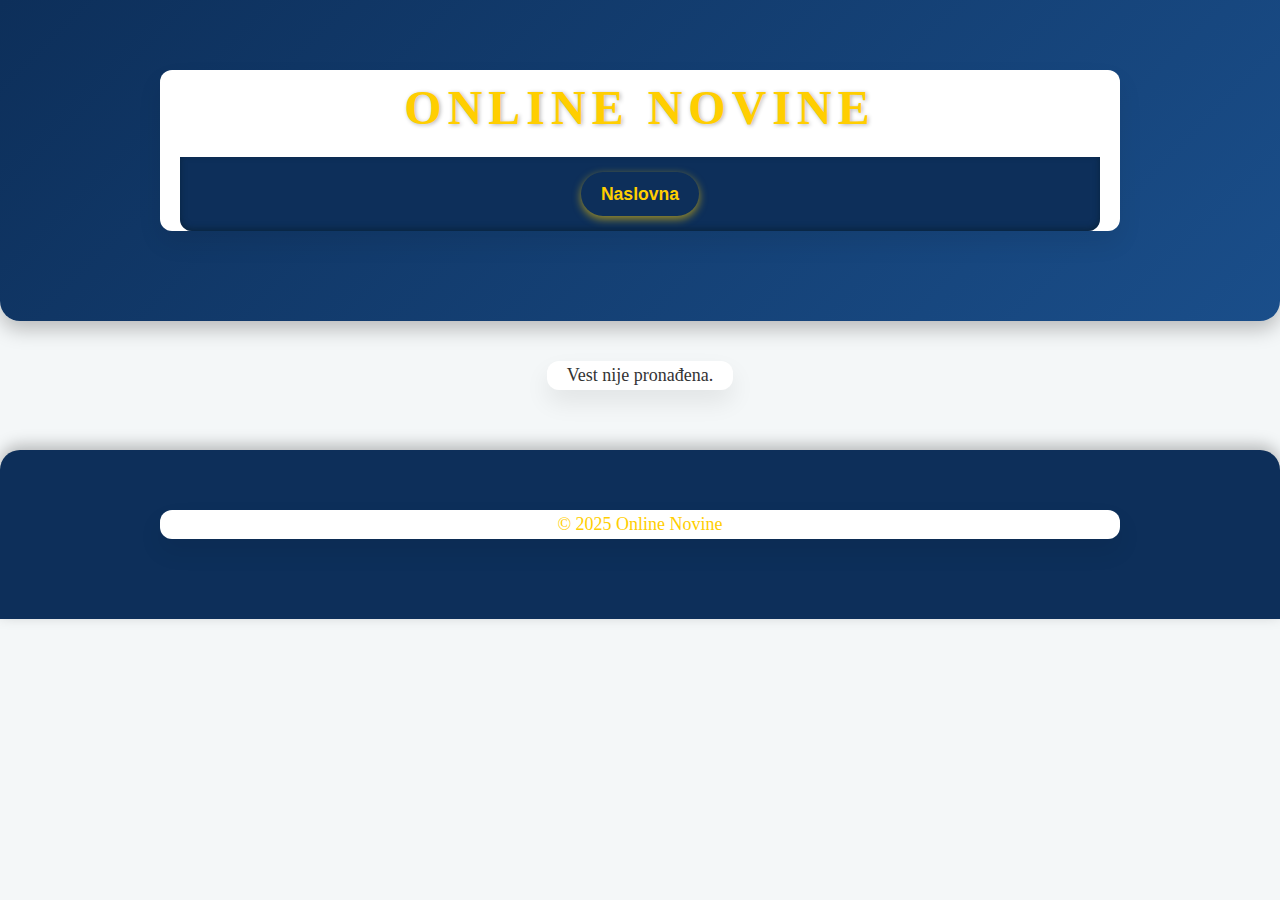
<file: vest.html>
<!DOCTYPE html>
<html lang="sr">
<head>
  <meta charset="UTF-8" />
  <meta name="viewport" content="width=device-width, initial-scale=1.0"/>
  <title>Detalji vesti</title>
  <link rel="stylesheet" href="css/style.css"/>
</head>
<body>
  <header>
    <div class="container">
      <h1>Online Novine</h1>
      <nav>
        <a href="index.html">Naslovna</a>
      </nav>
    </div>
  </header>

  <main class="container">
    <div id="vest-detalji"></div>
  </main>

  <footer>
    <div class="container">
      <p>&copy; 2025 Online Novine</p>
    </div>
  </footer>

  <script>
    const urlParams = new URLSearchParams(window.location.search);
    const id = parseInt(urlParams.get('id'));

    fetch('json/vesti.json')
      .then(response => response.json())
      .then(data => {
        const vest = data.find(v => v.id === id);
        const container = document.getElementById('vest-detalji');
        if (vest) {
          container.innerHTML = `
            <h2>${vest.naslov}</h2>
            <p><em>${vest.datum} | ${vest.kategorija}</em></p>
            <img src=\"${vest.slika}\" alt=\"${vest.naslov}\" style=\"max-width:100%; margin:20px 0;\" />
            <p>${vest.tekst}</p>
          `;
        } else {
          container.innerHTML = '<p>Vest nije pronađena.</p>';
        }
      });
  </script>
</body>
</html>
</file>
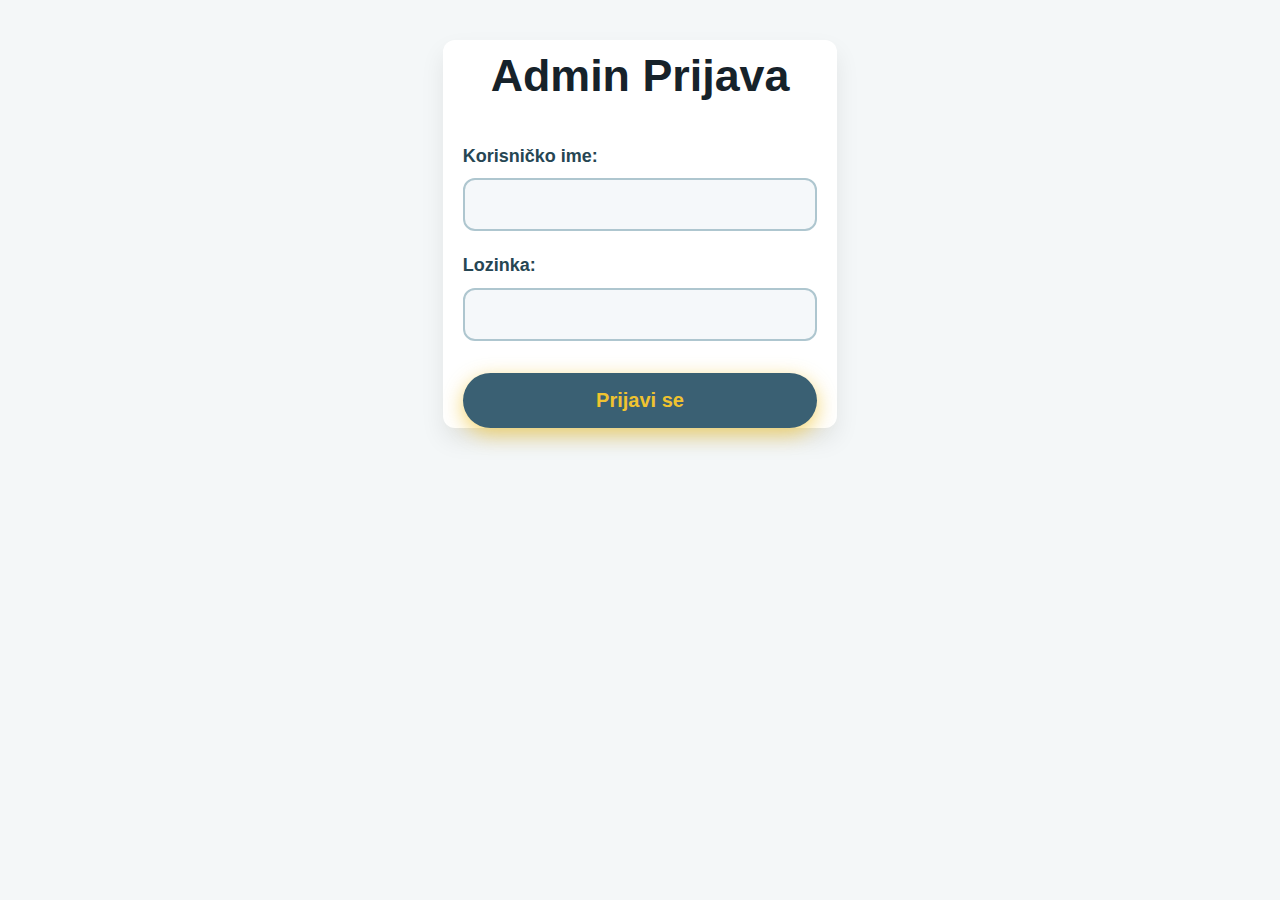
<file: admin/dashboard.html>
<!DOCTYPE html>
<html lang="sr">

<head>
    <meta charset="UTF-8">
    <meta name="viewport" content="width=device-width, initial-scale=1.0">
    <title>Admin Panel</title>
    <link rel="stylesheet" href="../css/style.css">
    <style>
        .admin-meni {
            display: flex;
            flex-direction: column;
            gap: 10px;
            margin-top: 20px;
        }

        .admin-meni a,
        .admin-meni button {
            padding: 10px;
            background-color: #eee;
            border: 1px solid #ccc;
            text-decoration: none;
            color: black;
            font-weight: bold;
            border-radius: 5px;
        }

        .admin-meni button {
            cursor: pointer;
        }
    </style>
</head>

<body>
    <header>
        <h1>Novo Pazovačke Novine</h1>
        <p>Vaš pouzdan izvor vesti iz Novih Pazove i okoline</p>
        <nav>
            <a href="../index.html">Početna</a>
            <a href="nova-vest.html">Nova Vest</a>
            <a href="izmeni-vest.html">Izmeni Vest</a>
            <a href="obrisi-vest.html">Obriši Vest</a>
            <a href="logout.html" onclick="sessionStorage.clear()">Logout</a>
        </nav>
    </header>

    <main class="container">
        <h2>Admin Panel</h2>
        <p>Dobrodošao!</p>

        <div class="admin-meni">
            <a href="nova-vest.html">➕ Dodaj novu vest</a>
            <a href="izmeni-vest.html">✏️ Izmeni vest</a>
            <a href="obrisi-vest.html">🗑️ Obriši vest</a>
            <button onclick="logout()">🚪 Odjavi se</button>
        </div>
    </main>

    <script>
        if (sessionStorage.getItem('admin') !== 'true') {
            window.location.href = 'login.html';
        }

        function logout() {
            sessionStorage.removeItem('admin');
            window.location.href = 'login.html';
        }
    </script>
</body>

</html>
</file>
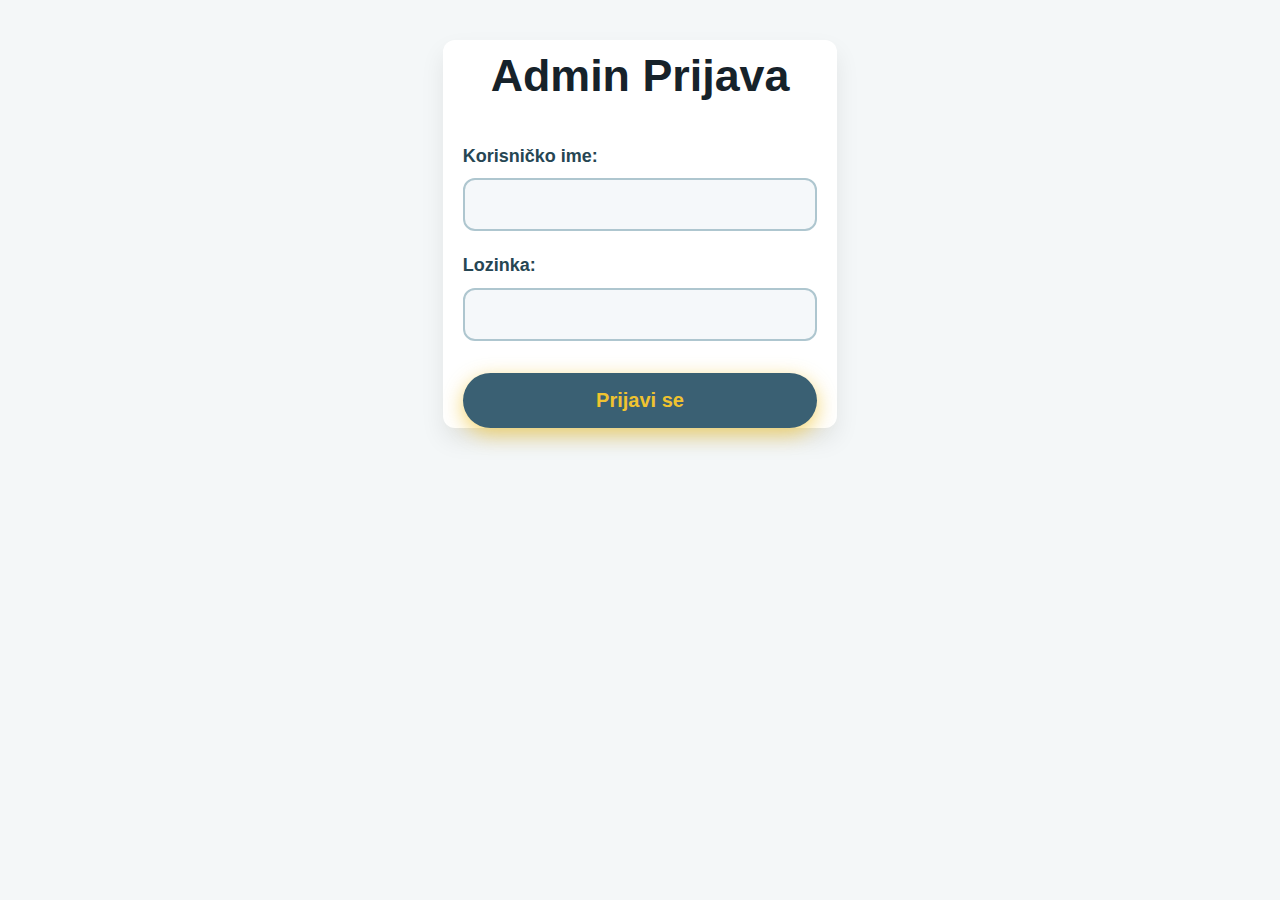
<file: admin/izmeni-vest.html>
<!DOCTYPE html>
<html lang="sr">

<head>
    <meta charset="UTF-8">
    <meta name="viewport" content="width=device-width, initial-scale=1.0">
    <title>Izmeni Vest</title>
    <link rel="stylesheet" href="../css/style.css">
</head>

<body>
    <main class="container">
        <h2>Izmena Vesti</h2>
        <div id="lista-izmena"></div>

        <div id="forma-izmena" style="display: none;">
            <h3>Izmeni vest</h3>
            <form id="izmena-forma">
                <input type="hidden" id="id">
                <label for="naslov">Naslov:</label>
                <input type="text" id="naslov">
                <label for="tekst">Tekst:</label>
                <textarea id="tekst" rows="6"></textarea>
                <label for="kategorija">Kategorija:</label>
                <input type="text" id="kategorija">
                <label for="slika">URL slike:</label>
                <input type="text" id="slika">
                <label for="datum">Datum:</label>
                <input type="date" id="datum">
                <button type="submit">Sačuvaj izmene</button>
                <p id="poruka" style="color: green;"></p>
            </form>
        </div>
    </main>

    <script>
        if (sessionStorage.getItem('admin') !== 'true') {
            window.location.href = 'login.html';
        }

        fetch('../json/vesti.json')
            .then(res => res.json())
            .then(data => {
                const div = document.getElementById('lista-izmena');
                data.forEach(vest => {
                    const el = document.createElement('div');
                    el.innerHTML = `<strong>${vest.naslov}</strong> <button onclick='uredi(${JSON.stringify(vest)})'>Izmeni</button>`;
                    div.appendChild(el);
                });
            });

        function uredi(vest) {
            document.getElementById('forma-izmena').style.display = 'block';
            document.getElementById('id').value = vest.id;
            document.getElementById('naslov').value = vest.naslov;
            document.getElementById('tekst').value = vest.tekst;
            document.getElementById('kategorija').value = vest.kategorija;
            document.getElementById('slika').value = vest.slika;
            document.getElementById('datum').value = vest.datum;
        }

        document.getElementById('izmena-forma').addEventListener('submit', function (e) {
            e.preventDefault();
            const izmenjenaVest = {
                id: parseInt(document.getElementById('id').value),
                naslov: document.getElementById('naslov').value,
                tekst: document.getElementById('tekst').value,
                kategorija: document.getElementById('kategorija').value,
                slika: document.getElementById('slika').value,
                datum: document.getElementById('datum').value
            };

            fetch('../php/update_news.php', {
                method: 'POST',
                headers: { 'Content-Type': 'application/json' },
                body: JSON.stringify(izmenjenaVest)
            })
                .then(res => res.text())
                .then(msg => {
                    document.getElementById('poruka').innerText = msg;
                });
        });
    </script>
</body>

</html>
</file>
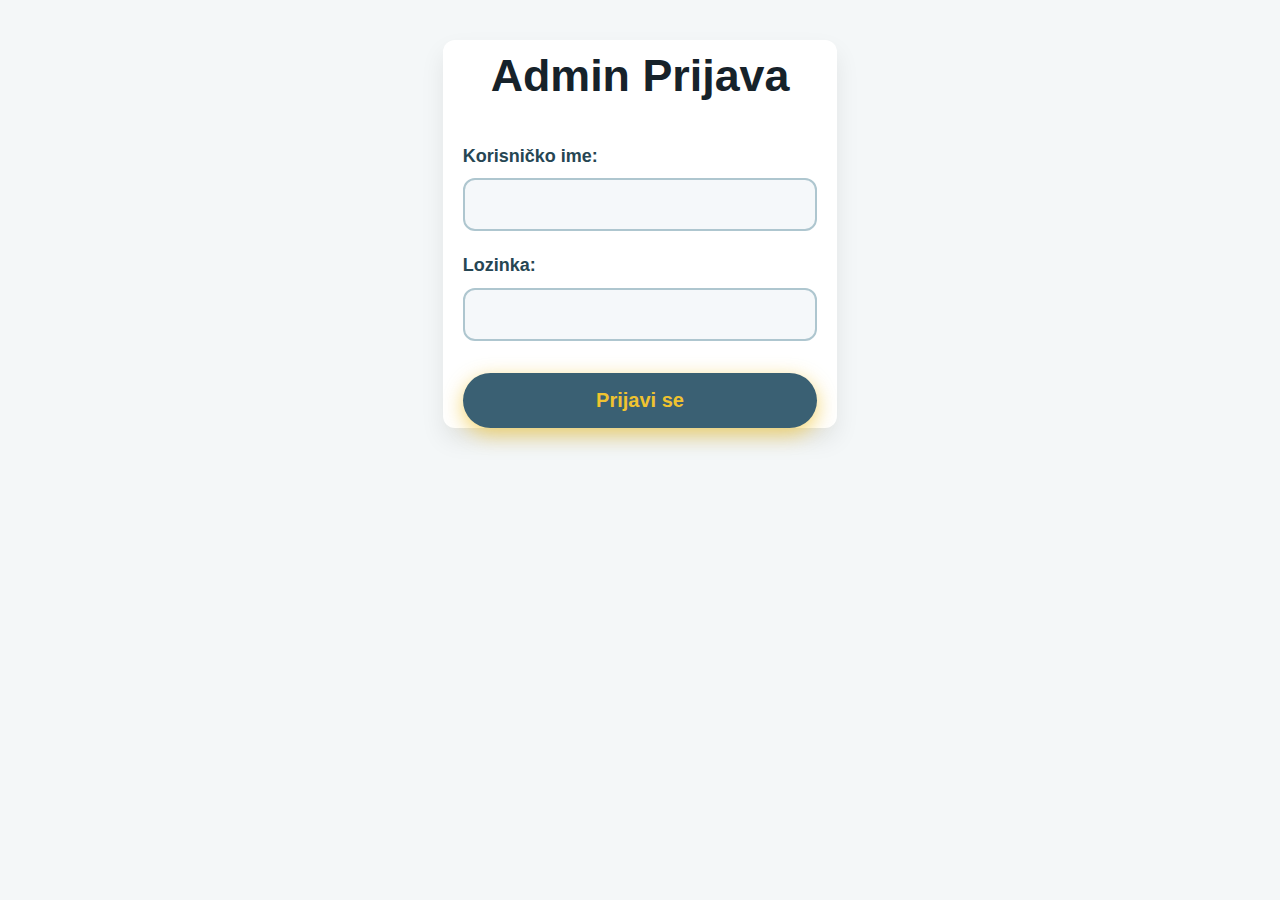
<file: admin/login.html>
<!DOCTYPE html>
<html lang="sr">

<head>
    <meta charset="UTF-8">
    <meta name="viewport" content="width=device-width, initial-scale=1.0">
    <title>Admin Login</title>
    <link rel="stylesheet" href="../css/style.css">
</head>

<body>
    <main class="container">
        <h2>Admin Prijava</h2>
        <form id="login-form">
            <label for="username">Korisničko ime:</label>
            <input type="text" id="username" required>
            <label for="password">Lozinka:</label>
            <input type="password" id="password" required>
            <button type="submit">Prijavi se</button>
            <p id="poruka" style="color: red;"></p>
        </form>
    </main>

    <script>
        document.getElementById('login-form').addEventListener('submit', function (e) {
            e.preventDefault();
            const username = document.getElementById('username').value;
            const password = document.getElementById('password').value;

            fetch('../json/admin.json')
                .then(res => res.json())
                .then(data => {
                    if (username === data.username && password === data.password) {
                        sessionStorage.setItem('admin', 'true');
                        window.location.href = 'dashboard.html';
                    } else {
                        document.getElementById('poruka').innerText = 'Pogrešno korisničko ime ili lozinka.';
                    }
                });
        });
    </script>
</body>

</html>
</file>
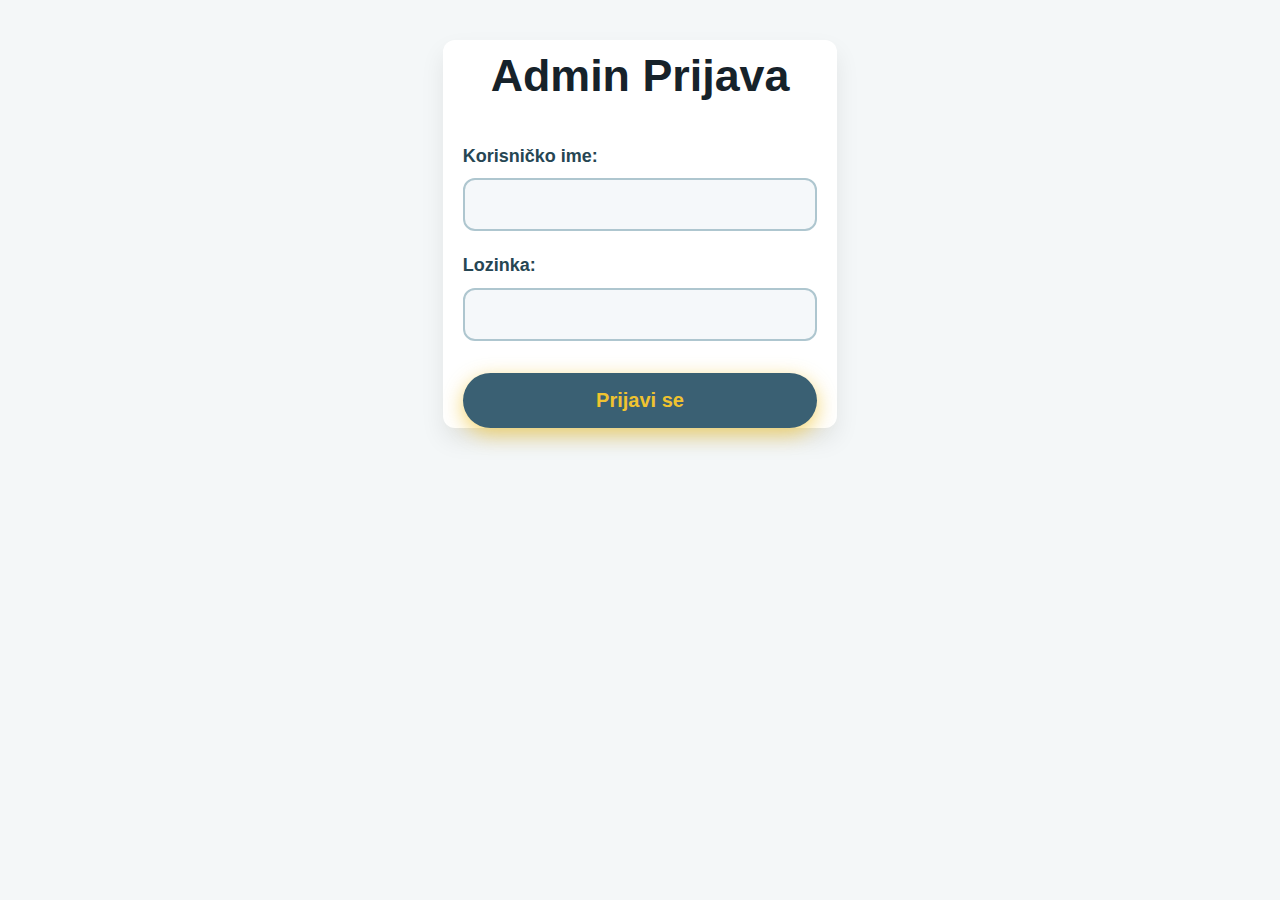
<file: admin/nova-vest.html>
<!DOCTYPE html>
<html lang="sr">

<head>
    <meta charset="UTF-8">
    <meta name="viewport" content="width=device-width, initial-scale=1.0">
    <title>Dodaj Vest</title>
    <link rel="stylesheet" href="../css/style.css">
</head>

<body>
    <main class="container">
        <h2>Dodaj Novu Vest</h2>
        <form id="vest-form">
            <label for="naslov">Naslov:</label>
            <input type="text" id="naslov" required>

            <label for="tekst">Tekst vesti:</label>
            <textarea id="tekst" rows="6" required></textarea>

            <label for="kategorija">Kategorija:</label>
            <input type="text" id="kategorija" required>

            <label for="slika">URL slike:</label>
            <input type="text" id="slika" required>

            <label for="datum">Datum:</label>
            <input type="date" id="datum" required>

            <button type="submit">Sačuvaj vest</button>
            <p id="poruka" style="color: green;"></p>
        </form>
    </main>

    <script>
        if (sessionStorage.getItem('admin') !== 'true') {
            window.location.href = 'login.html';
        }

        document.getElementById('vest-form').addEventListener('submit', function (e) {
            e.preventDefault();

            const novaVest = {
                naslov: document.getElementById('naslov').value,
                tekst: document.getElementById('tekst').value,
                kategorija: document.getElementById('kategorija').value,
                slika: document.getElementById('slika').value,
                datum: document.getElementById('datum').value
            };

            fetch('../php/save_news.php', {
                method: 'POST',
                headers: { 'Content-Type': 'application/json' },
                body: JSON.stringify(novaVest)
            })
                .then(res => res.text())
                .then(msg => {
                    document.getElementById('poruka').innerText = msg;
                    document.getElementById('vest-form').reset();
                });
        });
    </script>
</body>

</html>
</file>
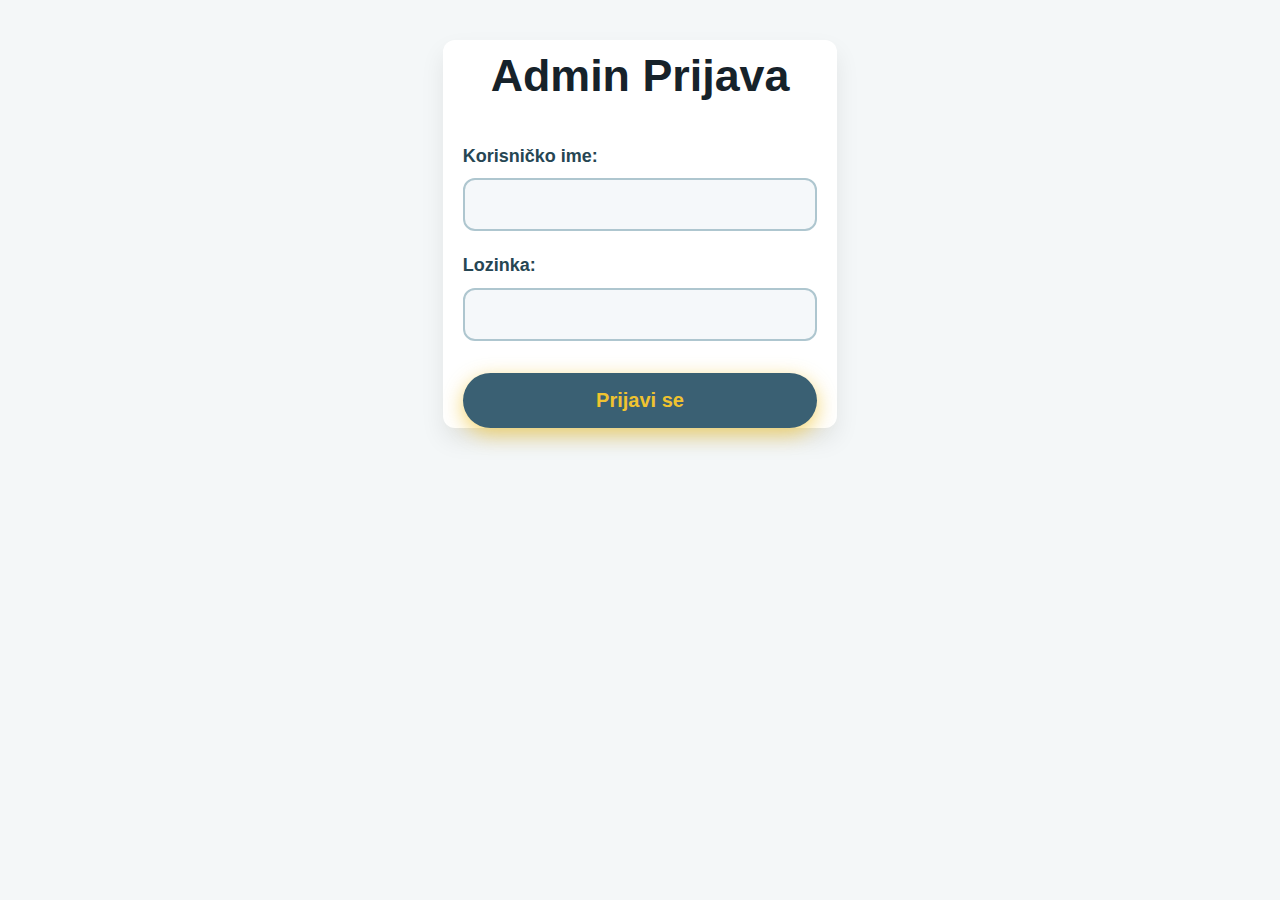
<file: admin/obrisi-vest.html>
<!DOCTYPE html>
<html lang="sr">

<head>
    <meta charset="UTF-8" />
    <meta name="viewport" content="width=device-width, initial-scale=1.0" />
    <title>Obriši Vest</title>
    <link rel="stylesheet" href="../css/style.css">
</head>

<body>
    <main class="container">
        <h2>Obriši Vesti</h2>
        <div id="lista-brisanje"></div>
        <p id="poruka" style="color: green;"></p>
    </main>

    <script>
        if (sessionStorage.getItem('admin') !== 'true') {
            window.location.href = 'login.html';
        }

        function ucitajVesti() {
            fetch('../json/vesti.json')
                .then(res => res.json())
                .then(data => {
                    const lista = document.getElementById('lista-brisanje');
                    lista.innerHTML = '';
                    data.forEach(vest => {
                        const div = document.createElement('div');
                        div.innerHTML = `
              <strong>${vest.naslov}</strong>
              <button onclick="obrisi(${vest.id})">Obriši</button>
            `;
                        lista.appendChild(div);
                    });
                });
        }

        function obrisi(id) {
            if (confirm('Da li ste sigurni da želite da obrišete ovu vest?')) {
                fetch('../php/delete_news.php', {
                    method: 'POST',
                    headers: { 'Content-Type': 'application/json' },
                    body: JSON.stringify({ id })
                })
                    .then(res => res.text())
                    .then(msg => {
                        document.getElementById('poruka').innerText = msg;
                        ucitajVesti();
                    });
            }
        }

        ucitajVesti();
    </script>
</body>

</html>
</file>
<file: css/style.css>
/* RESET */
* {
    margin: 0;
    padding: 0;
    box-sizing: border-box;
    font-family: 'Georgia', serif;
    scroll-behavior: smooth;
    -webkit-font-smoothing: antialiased;
    -moz-osx-font-smoothing: grayscale;
    transition: all 0.3s ease;
}

body {
    background: #f4f7f8;
    color: #333;
    font-size: 18px;
    line-height: 1.6;
    min-height: 100vh;
    display: flex;
    flex-direction: column;
    font-weight: 400;
}

/* CONTAINER */
.container {
    max-width: 960px;
    margin: 40px auto 60px;
    padding: 0 20px;
    background: #fff;
    border-radius: 12px;
    box-shadow: 0 12px 25px rgba(0, 0, 0, 0.08);
}

/* HEADER */
header {
    background: linear-gradient(135deg, #0d2f5a, #1a4e8a);
    padding: 30px 20px;
    text-align: center;
    border-radius: 0 0 20px 20px;
    color: #ffce00;
    box-shadow: 0 8px 20px rgba(0, 0, 0, 0.25);
    font-family: 'Montserrat', sans-serif;
    user-select: none;
}

header h1 {
    font-size: 3rem;
    font-weight: 900;
    letter-spacing: 6px;
    text-transform: uppercase;
    margin-bottom: 10px;
    text-shadow: 1px 1px 4px rgba(0, 0, 0, 0.3);
}

/* NAVIGATION */
nav {
    background: #0d2f5a;
    display: flex;
    justify-content: center;
    gap: 25px;
    padding: 15px 0;
    border-radius: 0 0 12px 12px;
    box-shadow: inset 0 -2px 6px #09243e;
}

nav a {
    color: #ffce00;
    font-weight: 700;
    font-family: 'Montserrat', sans-serif;
    font-size: 1.1rem;
    text-decoration: none;
    padding: 8px 20px;
    border-radius: 40px;
    box-shadow: 0 3px 8px rgba(255, 206, 0, 0.6);
    transition: background 0.4s ease, color 0.4s ease, transform 0.3s ease;
}

nav a:hover {
    background: #ffce00;
    color: #0d2f5a;
    transform: scale(1.1);
}

/* VESTI GRID */
.vesti-grid {
    display: grid;
    grid-template-columns: repeat(auto-fit, minmax(280px, 1fr));
    gap: 20px;
}

.vest {
    border: 1px solid #ddd;
    border-radius: 10px;
    padding: 15px;
    background: #fff;
    box-shadow: 0 4px 8px rgb(0 0 0 / 0.05);
    transition: box-shadow 0.3s ease;
}

.vest:hover {
    box-shadow: 0 8px 16px rgb(0 0 0 / 0.15);
}

.vest img {
    max-width: 100%;
    border-radius: 8px;
    margin-bottom: 12px;
}

.vest h3 {
    margin-bottom: 8px;
    font-family: 'Georgia', serif;
}

.vest p {
    font-size: 0.95rem;
    color: #555;
}

.vest a {
    display: inline-block;
    margin-top: 10px;
    color: #ffce00;
    font-weight: bold;
    text-decoration: none;
}

.vest a:hover {
    text-decoration: underline;
}

/* HEADINGS */
h2 {
    font-family: 'Montserrat', sans-serif;
    font-weight: 700;
    font-size: 2.6rem;
    margin-bottom: 25px;
    color: #0d2f5a;
    text-align: center;
}

/* HEADINGS */
h2 {
    font-family: 'Montserrat', sans-serif;
    font-weight: 700;
    font-size: 2.8rem;
    margin-bottom: 30px;
    color: #16222a;
    text-align: center;
}

/* FORM STYLING */
form label {
    display: block;
    font-weight: 700;
    margin-bottom: 8px;
    color: #264653;
    font-family: 'Montserrat', sans-serif;
}

form input[type="text"],
form input[type="date"],
form input[type="password"],
form textarea {
    width: 100%;
    padding: 14px 18px;
    border: 2.5px solid #aec6cf;
    border-radius: 12px;
    font-size: 1.1rem;
    font-family: 'Georgia', serif;
    color: #2c3e50;
    background: #f5f8fa;
    transition: border-color 0.3s ease;
    margin-bottom: 20px;
}

form input[type="text"]:focus,
form input[type="date"]:focus,
form input[type="password"]:focus,
form textarea:focus {
    outline: none;
    border-color: #f0c330;
    background: #fffbea;
}

form button {
    background: #3a6073;
    color: #f0c330;
    font-family: 'Montserrat', sans-serif;
    font-weight: 700;
    font-size: 1.25rem;
    padding: 16px 0;
    width: 100%;
    border-radius: 50px;
    border: none;
    cursor: pointer;
    box-shadow: 0 6px 20px rgba(240, 195, 48, 0.7);
    transition: background 0.3s ease, transform 0.3s ease;
    margin-top: 12px;
}

form button:hover {
    background: #f0c330;
    color: #3a6073;
    transform: scale(1.06);
}

/* ADMIN MENI */
.admin-meni {
    display: flex;
    justify-content: center;
    gap: 20px;
    margin-bottom: 32px;
    flex-wrap: wrap;
}

.admin-meni a,
.admin-meni button {
    background: #f0c330;
    color: #16222a;
    font-family: 'Montserrat', sans-serif;
    font-weight: 700;
    padding: 14px 28px;
    border-radius: 50px;
    border: none;
    text-decoration: none;
    text-align: center;
    cursor: pointer;
    box-shadow: 0 6px 20px rgba(240, 195, 48, 0.8);
    transition: background 0.3s ease, color 0.3s ease, transform 0.25s ease;
}

.admin-meni a:hover,
.admin-meni button:hover {
    background: #16222a;
    color: #f0c330;
    transform: scale(1.06);
}

/* DELETE BUTTON (small) */
button[onclick*="obrisi"] {
    background: #d9534f !important;
    /* mekša crvena */
    color: #fff !important;
    padding: 8px 16px !important;
    font-size: 1rem !important;
    border-radius: 32px !important;
    box-shadow: 0 5px 15px rgba(217, 83, 79, 0.8) !important;
    transition: background 0.3s ease !important;
}

button[onclick*="obrisi"]:hover {
    background: #b53b3b !important;
    box-shadow: 0 7px 18px rgba(181, 59, 59, 0.9) !important;
}

/* FOOTER */
footer {
    background: #0d2f5a;
    color: #ffce00;
    text-align: center;
    padding: 20px 0;
    font-family: 'Montserrat', sans-serif;
    border-radius: 20px 20px 0 0;
    box-shadow: 0 -5px 15px rgba(0, 0, 0, 0.25);
}

/* RESPONSIVE */
@media (max-width: 720px) {
    .container {
        margin: 20px 15px 40px;
    }

    header h1 {
        font-size: 2.1rem;
        letter-spacing: 3px;
    }

    nav {
        gap: 10px;
        flex-wrap: wrap;
    }

    nav a {
        padding: 6px 14px;
        font-size: 1rem;
    }

    h2 {
        font-size: 2rem;
        margin-bottom: 20px;
    }
}

@media (max-width: 420px) {
    body {
        font-size: 16px;
    }

    header h1 {
        font-size: 1.6rem;
    }

    nav {
        flex-direction: column;
        border-radius: 0;
    }

    nav a {
        padding: 8px 0;
        border-radius: 0;
        text-align: center;
        box-shadow: none;
    }
}
</file>
